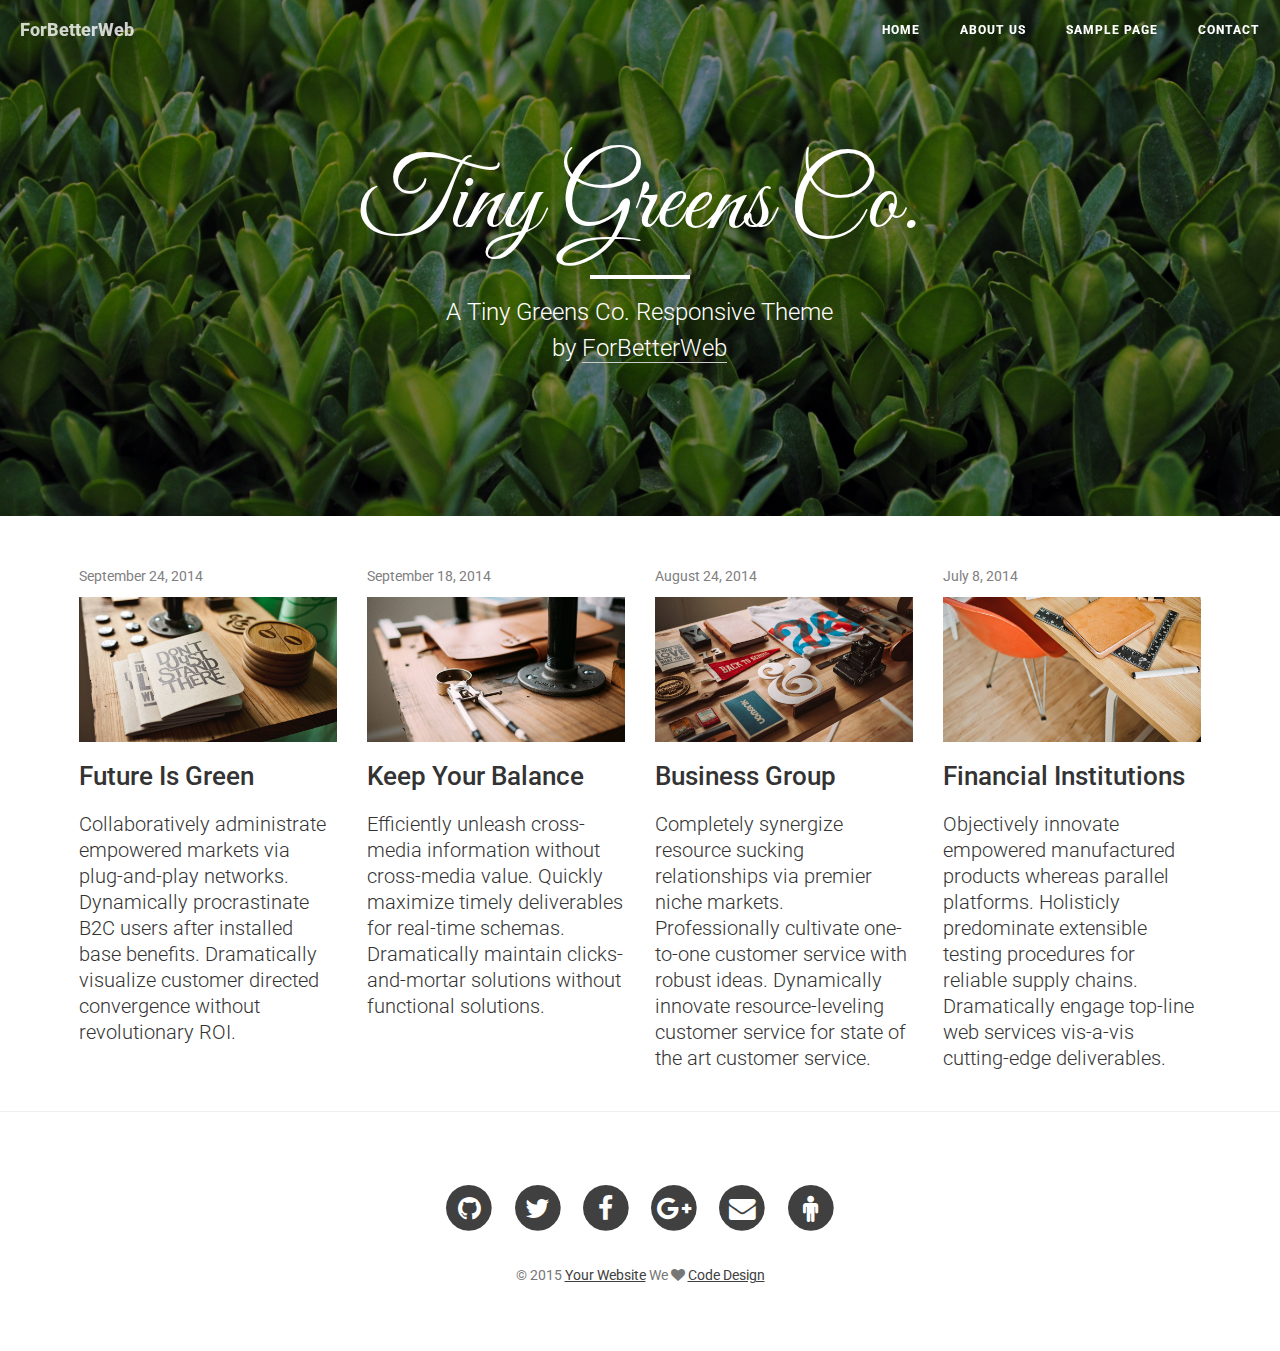
<file: index.html>
<!DOCTYPE html>
<html lang="en">

<head>

    <meta charset="utf-8">
    <meta http-equiv="X-UA-Compatible" content="IE=edge">
    <meta name="viewport" content="width=device-width, initial-scale=1">
    <meta name="description" content="">
    <meta name="author" content="">

    <title>Tiny Greens Co.</title>

    <!-- Bootstrap Core CSS -->
    <link href="css/bootstrap.min.css" rel="stylesheet">

    <!-- Custom CSS -->
    <link href="css/small-business.css" rel="stylesheet">

    <!-- Custom Fonts -->
    <link href="http://maxcdn.bootstrapcdn.com/font-awesome/4.1.0/css/font-awesome.min.css" rel="stylesheet" type="text/css">
    <link href='http://fonts.googleapis.com/css?family=Great+Vibes' rel='stylesheet' type='text/css'>
    <link href='http://fonts.googleapis.com/css?family=Roboto:400,300,100,500,700,900' rel='stylesheet' type='text/css'>

    <!-- HTML5 Shim and Respond.js IE8 support of HTML5 elements and media queries -->
    <!-- WARNING: Respond.js doesn't work if you view the page via file:// -->
    <!--[if lt IE 9]>
        <script src="https://oss.maxcdn.com/libs/html5shiv/3.7.0/html5shiv.js"></script>
        <script src="https://oss.maxcdn.com/libs/respond.js/1.4.2/respond.min.js"></script>
    <![endif]-->

</head>

<body>

    <!-- Navigation -->
    <nav class="navbar navbar-default navbar-custom navbar-fixed-top">
        <div class="container-fluid">
            <!-- Brand and toggle get grouped for better mobile display -->
            <div class="navbar-header page-scroll">
                <button type="button" class="navbar-toggle" data-toggle="collapse" data-target="#bs-example-navbar-collapse-1">
                    <span class="sr-only">Toggle navigation</span>
                    <span class="icon-bar"></span>
                    <span class="icon-bar"></span>
                    <span class="icon-bar"></span>
                </button>
                <a class="navbar-brand" href="index.html">ForBetterWeb</a>
            </div>

            <!-- Collect the nav links, forms, and other content for toggling -->
            <div class="collapse navbar-collapse" id="bs-example-navbar-collapse-1">
                <ul class="nav navbar-nav navbar-right">
                    <li>
                        <a href="index.html">Home</a>
                    </li>
                    <li>
                        <a href="about.html">About Us</a>
                    </li>
                    <li>
                        <a href="page.html">Sample Page</a>
                    </li>
                    <li>
                        <a href="contact.html">Contact</a>
                    </li>
                </ul>
            </div>
            <!-- /.navbar-collapse -->
        </div>
        <!-- /.container -->
    </nav>

    <!-- Page Header -->
    <!-- Set your background image for this header on the line below. -->
    <header class="intro-header" style="background-image: url('img/caralog10.jpg')">
        <div class="container overlay">
            <div class="row">
                <div class="col-lg-8 col-lg-offset-2 col-md-10 col-md-offset-1">
                    <div class="site-heading">
                        <h1>Tiny Greens Co.</h1>
                        <hr class="small">
                        <span class="subheading">A Tiny Greens Co. Responsive Theme<br>by <a href="http://forbetterweb.com">ForBetterWeb</a></span>
                    </div>
                </div>
            </div>
        </div>
    </header>

    <!-- Main Content -->


    <div class="container-fluid container-90">
        <div class="row">

            <div class="col-md-3">
                <div class="post-preview">
                    <a href="page.html">
                        <p class="post-meta">September 24, 2014</p>
                        <img class="img-responsive" src="img/caralog4.jpg">
                        <h2 class="post-title">
                            Future Is Green
                        </h2>
                        <h3 class="post-subtitle">
                            Collaboratively administrate empowered markets via plug-and-play networks. Dynamically procrastinate B2C users after installed base benefits. Dramatically visualize customer directed convergence without revolutionary ROI.
                        </h3>
                    </a>
                </div>
            </div>

            <div class="col-md-3">
                <div class="post-preview">
                    <a href="page.html">
                        <p class="post-meta">September 18, 2014</p>
                        <img class="img-responsive" src="img/caralog5.jpg">
                        <h2 class="post-title">
                            Keep Your Balance
                        </h2>
                        <h3 class="post-subtitle">
                            Efficiently unleash cross-media information without cross-media value. Quickly maximize timely deliverables for real-time schemas. Dramatically maintain clicks-and-mortar solutions without functional solutions.
                        </h3>
                    </a>
                </div>
            </div>

            <div class="col-md-3">
                <div class="post-preview">
                    <a href="page.html">
                        <p class="post-meta">August 24, 2014</p>
                        <img class="img-responsive" src="img/caralog6.jpg">
                        <h2 class="post-title">
                            Business Group
                        </h2>
                        <h3 class="post-subtitle">
                            Completely synergize resource sucking relationships via premier niche markets. Professionally cultivate one-to-one customer service with robust ideas. Dynamically innovate resource-leveling customer service for state of the art customer service.
                        </h3>
                    </a>
                </div>
            </div>

            <div class="col-md-3">
                <div class="post-preview">
                    <a href="page.html">
                        <p class="post-meta">July 8, 2014</p>
                        <img class="img-responsive" src="img/caralog1.jpg">
                        <h2 class="post-title">
                            Financial Institutions
                        </h2>
                        <h3 class="post-subtitle">
                            Objectively innovate empowered manufactured products whereas parallel platforms. Holisticly predominate extensible testing procedures for reliable supply chains. Dramatically engage top-line web services vis-a-vis cutting-edge deliverables.
                        </h3>
                    </a>
                </div>
            </div>

        </div>
        <!-- Pager
        <ul class="pager">
            <li class="next">
                <a href="#">Older</a>
            </li>
        </ul> -->
    </div>


    <hr>

    <!-- Footer -->
    <footer>
        <div class="container">
            <div class="row">
                <div class="col-lg-8 col-lg-offset-2 col-md-10 col-md-offset-1">
                    <ul class="list-inline text-center">
                        <li>
                            <a href="https://github.com/elkindnet">
                                <span class="fa-stack fa-lg">
                                    <i class="fa fa-circle fa-stack-2x"></i>
                                    <i class="fa fa-github fa-stack-1x fa-inverse"></i>
                                </span>
                            </a>
                        </li>
                        <li>
                            <a href="https://twitter.com/jenyelkind">
                                <span class="fa-stack fa-lg">
                                    <i class="fa fa-circle fa-stack-2x"></i>
                                    <i class="fa fa-twitter fa-stack-1x fa-inverse"></i>
                                </span>
                            </a>
                        </li>
                        <li>
                            <a href="https://www.facebook.com/jenyelkind">
                                <span class="fa-stack fa-lg">
                                    <i class="fa fa-circle fa-stack-2x"></i>
                                    <i class="fa fa-facebook fa-stack-1x fa-inverse"></i>
                                </span>
                            </a>
                        </li>

                        <li>
                            <a href="https://plus.google.com/+JenyElkind/">
                                <span class="fa-stack fa-lg">
                                    <i class="fa fa-circle fa-stack-2x"></i>
                                    <i class="fa fa-google-plus fa-stack-1x fa-inverse"></i>
                                </span>
                            </a>
                        </li>
                        <li>
                            <a href="mailto:elkind@elkind.net">
                                <span class="fa-stack fa-lg">
                                    <i class="fa fa-circle fa-stack-2x"></i>
                                    <i class="fa fa-envelope fa-stack-1x fa-inverse"></i>
                                </span>
                            </a>
                        </li>
                        <li>
                            <a href="http://elkind.net">
                                <span class="fa-stack fa-lg">
                                    <i class="fa fa-circle fa-stack-2x"></i>
                                    <i class="fa fa-male fa-stack-1x fa-inverse"></i>
                                </span>
                            </a>
                        </li>
                    </ul>
                    <p class="copyright text-muted">&copy; 2015 <a href="http://forbetterweb.com">Your Website</a>
                        We <i class="fa fa-heart"></i> <a href="http://forbetterweb.com">Code Design</a></p>
                </div>
            </div>
        </div>
    </footer>

    <!-- jQuery -->
    <script src="js/jquery.js"></script>

    <!-- Bootstrap Core JavaScript -->
    <script src="js/bootstrap.min.js"></script>

    <!-- Custom Theme JavaScript -->
    <script src="js/small-business.min.js"></script>

    <!-- Smooth Scroll -->
    <script src="js/SmoothScroll.js"></script>

<!--
Google Analitics
Demo Purpose Only
Change UA-XXXXXXX-X to be your site's ID
 -->
<script>
    (function(i,s,o,g,r,a,m){i['GoogleAnalyticsObject']=r;i[r]=i[r]||function(){
        (i[r].q=i[r].q||[]).push(arguments)},i[r].l=1*new Date();a=s.createElement(o),
            m=s.getElementsByTagName(o)[0];a.async=1;a.src=g;m.parentNode.insertBefore(a,m)
    })(window,document,'script','//www.google-analytics.com/analytics.js','ga');

    ga('create', 'UA-1057679-2', 'auto');
    ga('send', 'pageview');
</script>

</body>

</html>
</file>
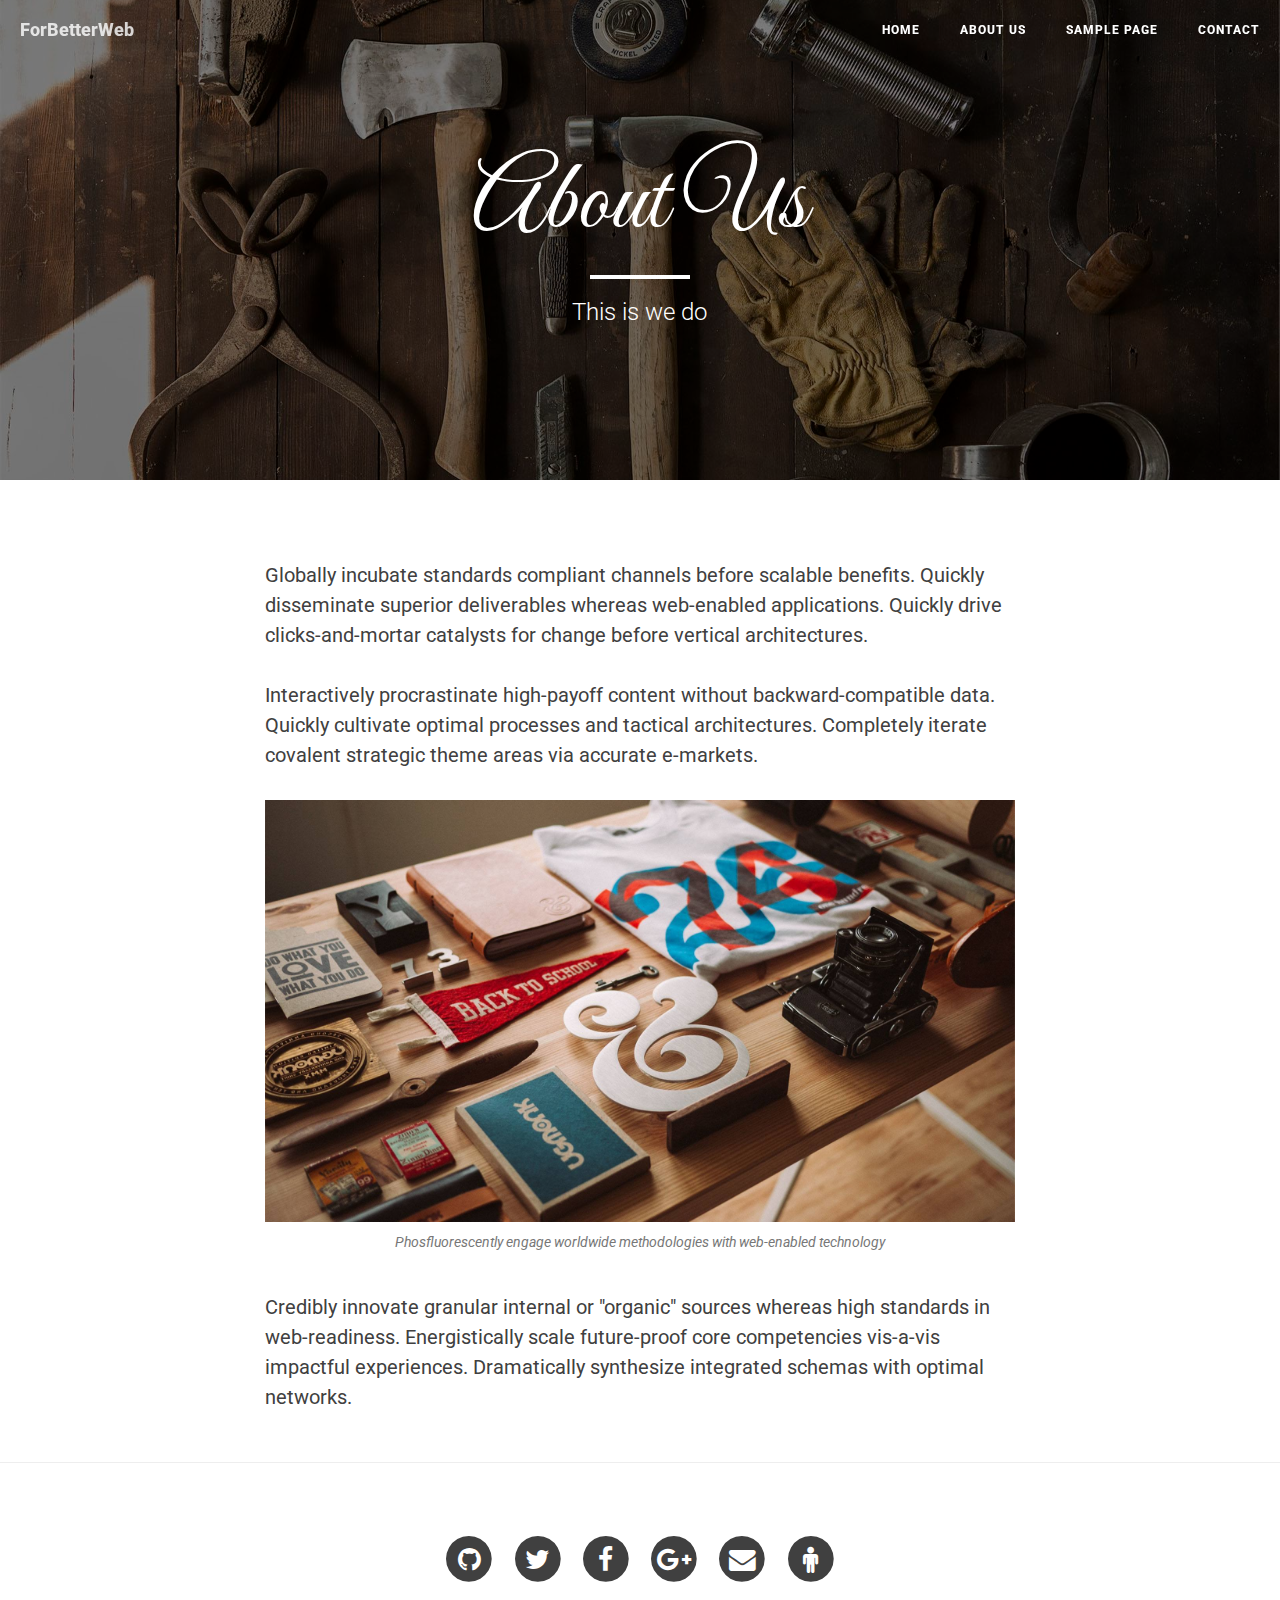
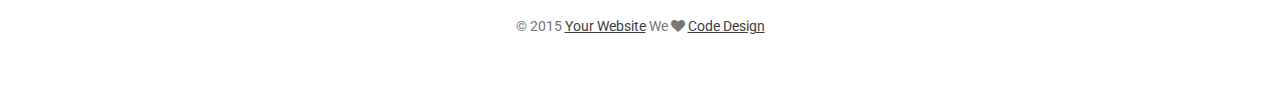
<file: about.html>
<!DOCTYPE html>
<html lang="en">

<head>

    <meta charset="utf-8">
    <meta http-equiv="X-UA-Compatible" content="IE=edge">
    <meta name="viewport" content="width=device-width, initial-scale=1">
    <meta name="description" content="">
    <meta name="author" content="">

    <title>Small Business - About Us</title>

    <!-- Bootstrap Core CSS -->
    <link href="css/bootstrap.min.css" rel="stylesheet">

    <!-- Custom CSS -->
    <link href="css/small-business.css" rel="stylesheet">

    <!-- Custom Fonts -->
    <link href="http://maxcdn.bootstrapcdn.com/font-awesome/4.1.0/css/font-awesome.min.css" rel="stylesheet" type="text/css">
    <link href='http://fonts.googleapis.com/css?family=Great+Vibes' rel='stylesheet' type='text/css'>
    <link href='http://fonts.googleapis.com/css?family=Roboto:400,300,100,500,700,900' rel='stylesheet' type='text/css'>

    <!-- HTML5 Shim and Respond.js IE8 support of HTML5 elements and media queries -->
    <!-- WARNING: Respond.js doesn't work if you view the page via file:// -->
    <!--[if lt IE 9]>
        <script src="https://oss.maxcdn.com/libs/html5shiv/3.7.0/html5shiv.js"></script>
        <script src="https://oss.maxcdn.com/libs/respond.js/1.4.2/respond.min.js"></script>
    <![endif]-->

</head>

<body>

    <!-- Navigation -->
    <nav class="navbar navbar-default navbar-custom navbar-fixed-top">
        <div class="container-fluid">
            <!-- Brand and toggle get grouped for better mobile display -->
            <div class="navbar-header page-scroll">
                <button type="button" class="navbar-toggle" data-toggle="collapse" data-target="#bs-example-navbar-collapse-1">
                    <span class="sr-only">Toggle navigation</span>
                    <span class="icon-bar"></span>
                    <span class="icon-bar"></span>
                    <span class="icon-bar"></span>
                </button>
                <a class="navbar-brand" href="index.html">ForBetterWeb</a>
            </div>

            <!-- Collect the nav links, forms, and other content for toggling -->
            <div class="collapse navbar-collapse" id="bs-example-navbar-collapse-1">
                <ul class="nav navbar-nav navbar-right">
                    <li>
                        <a href="index.html">Home</a>
                    </li>
                    <li>
                        <a href="about.html">About Us</a>
                    </li>
                    <li>
                        <a href="page.html">Sample Page</a>
                    </li>
                    <li>
                        <a href="contact.html">Contact</a>
                    </li>
                </ul>
            </div>
            <!-- /.navbar-collapse -->
        </div>
        <!-- /.container -->
    </nav>

    <!-- Page Header -->
    <!-- Set your background image for this header on the line below. -->
    <header class="intro-header" style="background-image: url('img/caralog7.jpg')">
        <div class="container overlay">
            <div class="row">
                <div class="col-lg-8 col-lg-offset-2 col-md-10 col-md-offset-1">
                    <div class="page-heading">
                        <h1>About Us</h1>
                        <hr class="small">
                        <span class="subheading">This is we do</span>
                    </div>
                </div>
            </div>
        </div>
    </header>

    <!-- Main Content -->
    <div class="container">
        <div class="row">
            <div class="col-lg-8 col-lg-offset-2 col-md-10 col-md-offset-1">
                <p>Globally incubate standards compliant channels before scalable benefits. Quickly disseminate superior deliverables whereas web-enabled applications. Quickly drive clicks-and-mortar catalysts for change before vertical architectures.</p>
                <p>Interactively procrastinate high-payoff content without backward-compatible data. Quickly cultivate optimal processes and tactical architectures. Completely iterate covalent strategic theme areas via accurate e-markets.</p>
                <a href="#">
                    <img class="img-responsive" src="img/caralog6.jpg" alt="">
                </a>
                <span class="caption text-muted">Phosfluorescently engage worldwide methodologies with web-enabled technology</span>
                <p>Credibly innovate granular internal or "organic" sources whereas high standards in web-readiness. Energistically scale future-proof core competencies vis-a-vis impactful experiences. Dramatically synthesize integrated schemas with optimal networks.</p>
            </div>
        </div>
    </div>

    <hr>

    <!-- Footer -->
    <footer>
        <div class="container">
            <div class="row">
                <div class="col-lg-8 col-lg-offset-2 col-md-10 col-md-offset-1">
                    <ul class="list-inline text-center">
                        <li>
                            <a href="https://github.com/elkindnet">
                                <span class="fa-stack fa-lg">
                                    <i class="fa fa-circle fa-stack-2x"></i>
                                    <i class="fa fa-github fa-stack-1x fa-inverse"></i>
                                </span>
                            </a>
                        </li>
                        <li>
                            <a href="https://twitter.com/jenyelkind">
                                <span class="fa-stack fa-lg">
                                    <i class="fa fa-circle fa-stack-2x"></i>
                                    <i class="fa fa-twitter fa-stack-1x fa-inverse"></i>
                                </span>
                            </a>
                        </li>
                        <li>
                            <a href="https://www.facebook.com/jenyelkind">
                                <span class="fa-stack fa-lg">
                                    <i class="fa fa-circle fa-stack-2x"></i>
                                    <i class="fa fa-facebook fa-stack-1x fa-inverse"></i>
                                </span>
                            </a>
                        </li>

                        <li>
                            <a href="https://plus.google.com/+JenyElkind/">
                                <span class="fa-stack fa-lg">
                                    <i class="fa fa-circle fa-stack-2x"></i>
                                    <i class="fa fa-google-plus fa-stack-1x fa-inverse"></i>
                                </span>
                            </a>
                        </li>
                        <li>
                            <a href="mailto:elkind@elkind.net">
                                <span class="fa-stack fa-lg">
                                    <i class="fa fa-circle fa-stack-2x"></i>
                                    <i class="fa fa-envelope fa-stack-1x fa-inverse"></i>
                                </span>
                            </a>
                        </li>
                        <li>
                            <a href="http://elkind.net">
                                <span class="fa-stack fa-lg">
                                    <i class="fa fa-circle fa-stack-2x"></i>
                                    <i class="fa fa-male fa-stack-1x fa-inverse"></i>
                                </span>
                            </a>
                        </li>
                    </ul>
                    <p class="copyright text-muted">&copy; 2015 <a href="http://forbetterweb.com">Your Website</a>
                        We <i class="fa fa-heart"></i> <a href="http://forbetterweb.com">Code Design</a></p>
                </div>
            </div>
        </div>
    </footer>

    <!-- jQuery -->
    <script src="js/jquery.js"></script>

    <!-- Bootstrap Core JavaScript -->
    <script src="js/bootstrap.min.js"></script>

    <!-- Custom Theme JavaScript -->
    <script src="js/small-business.min.js"></script>

    <!-- Smooth Scroll -->
    <script src="js/SmoothScroll.js"></script>

</body>

</html>
</file>
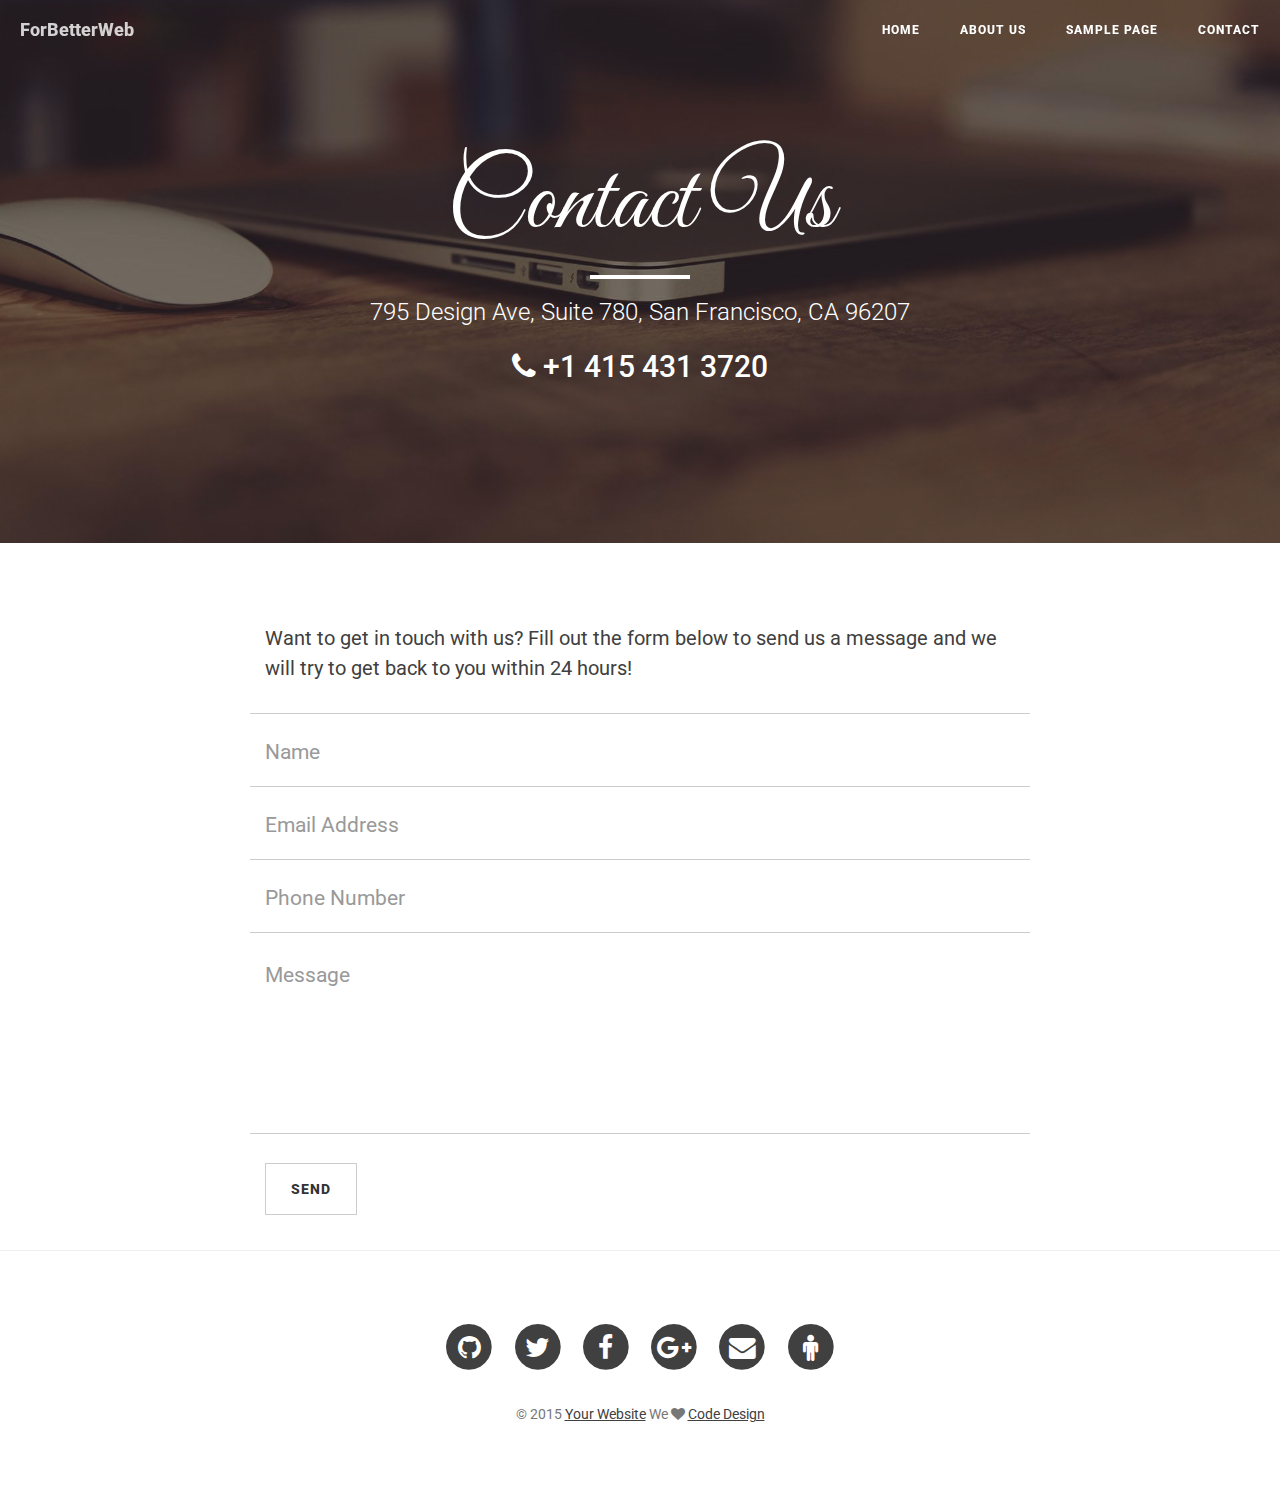
<file: contact.html>
<!DOCTYPE html>
<html lang="en">

<head>

    <meta charset="utf-8">
    <meta http-equiv="X-UA-Compatible" content="IE=edge">
    <meta name="viewport" content="width=device-width, initial-scale=1">
    <meta name="description" content="">
    <meta name="author" content="">

    <title>Small Business - Contact</title>

    <!-- Bootstrap Core CSS -->
    <link href="css/bootstrap.min.css" rel="stylesheet">

    <!-- Custom CSS -->
    <link href="css/small-business.css" rel="stylesheet">

    <!-- Custom Fonts -->
    <link href="http://maxcdn.bootstrapcdn.com/font-awesome/4.1.0/css/font-awesome.min.css" rel="stylesheet" type="text/css">
    <link href='http://fonts.googleapis.com/css?family=Great+Vibes' rel='stylesheet' type='text/css'>
    <link href='http://fonts.googleapis.com/css?family=Roboto:400,300,100,500,700,900' rel='stylesheet' type='text/css'>

    <!-- HTML5 Shim and Respond.js IE8 support of HTML5 elements and media queries -->
    <!-- WARNING: Respond.js doesn't work if you view the page via file:// -->
    <!--[if lt IE 9]>
        <script src="https://oss.maxcdn.com/libs/html5shiv/3.7.0/html5shiv.js"></script>
        <script src="https://oss.maxcdn.com/libs/respond.js/1.4.2/respond.min.js"></script>
    <![endif]-->

</head>

<body>

    <!-- Navigation -->
    <nav class="navbar navbar-default navbar-custom navbar-fixed-top">
        <div class="container-fluid">
            <!-- Brand and toggle get grouped for better mobile display -->
            <div class="navbar-header page-scroll">
                <button type="button" class="navbar-toggle" data-toggle="collapse" data-target="#bs-example-navbar-collapse-1">
                    <span class="sr-only">Toggle navigation</span>
                    <span class="icon-bar"></span>
                    <span class="icon-bar"></span>
                    <span class="icon-bar"></span>
                </button>
                <a class="navbar-brand" href="index.html">ForBetterWeb</a>
            </div>

            <!-- Collect the nav links, forms, and other content for toggling -->
            <div class="collapse navbar-collapse" id="bs-example-navbar-collapse-1">
                <ul class="nav navbar-nav navbar-right">
                    <li>
                        <a href="index.html">Home</a>
                    </li>
                    <li>
                        <a href="about.html">About Us</a>
                    </li>
                    <li>
                        <a href="page.html">Sample Page</a>
                    </li>
                    <li>
                        <a href="contact.html">Contact</a>
                    </li>
                </ul>
            </div>
            <!-- /.navbar-collapse -->
        </div>
        <!-- /.container -->
    </nav>

    <!-- Page Header -->
    <!-- Set your background image for this header on the line below. -->
    <header class="intro-header" style="background-image: url('img/caralog12.jpg')">
        <div class="container overlay">
            <div class="row">
                <div class="col-lg-6 col-lg-offset-3 col-md-8 col-md-offset-2">
                    <div class="page-heading">
                        <h1>Contact Us</h1>
                        <hr class="small">
                        <span class="subheading">795 Design Ave, Suite 780, San Francisco, CA 96207</span>
                        <h2><i class="fa fa-phone"></i> +1 415 431 3720</h2>
                    </div>
                </div>
            </div>
        </div>
    </header>

    <!-- Main Content -->
    <div class="container">
        <div class="row">
            <div class="col-lg-8 col-lg-offset-2 col-md-10 col-md-offset-1">
                <p>Want to get in touch with us? Fill out the form below to send us a message and we will try to get back to you within 24 hours!</p>
                <!-- Contact Form - Enter your email address on line 19 of the mail/contact_me.php file to make this form work. -->
                <!-- WARNING: Some web hosts do not allow emails to be sent through forms to common mail hosts like Gmail or Yahoo. It's recommended that you use a private domain email address! -->
                <!-- NOTE: To use the contact form, your site must be on a live web host with PHP! The form will not work locally! -->
                <form name="sentMessage" id="contactForm" novalidate>
                    <div class="row control-group">
                        <div class="form-group col-xs-12 floating-label-form-group controls">
                            <label>Name</label>
                            <input type="text" class="form-control" placeholder="Name" id="name" required data-validation-required-message="Please enter your name.">
                            <p class="help-block text-danger"></p>
                        </div>
                    </div>
                    <div class="row control-group">
                        <div class="form-group col-xs-12 floating-label-form-group controls">
                            <label>Email Address</label>
                            <input type="email" class="form-control" placeholder="Email Address" id="email" required data-validation-required-message="Please enter your email address.">
                            <p class="help-block text-danger"></p>
                        </div>
                    </div>
                    <div class="row control-group">
                        <div class="form-group col-xs-12 floating-label-form-group controls">
                            <label>Phone Number</label>
                            <input type="tel" class="form-control" placeholder="Phone Number" id="phone" required data-validation-required-message="Please enter your phone number.">
                            <p class="help-block text-danger"></p>
                        </div>
                    </div>
                    <div class="row control-group">
                        <div class="form-group col-xs-12 floating-label-form-group controls">
                            <label>Message</label>
                            <textarea rows="5" class="form-control" placeholder="Message" id="message" required data-validation-required-message="Please enter a message."></textarea>
                            <p class="help-block text-danger"></p>
                        </div>
                    </div>
                    <br>
                    <div id="success"></div>
                    <div class="row">
                        <div class="form-group col-xs-12">
                            <button type="submit" class="btn btn-default">Send</button>
                        </div>
                    </div>
                </form>
            </div>
        </div>
    </div>

    <hr>
    <!-- Footer -->
    <footer>
        <div class="container">
            <div class="row">
                <div class="col-lg-8 col-lg-offset-2 col-md-10 col-md-offset-1">
                    <ul class="list-inline text-center">
                        <li>
                            <a href="https://github.com/elkindnet">
                                <span class="fa-stack fa-lg">
                                    <i class="fa fa-circle fa-stack-2x"></i>
                                    <i class="fa fa-github fa-stack-1x fa-inverse"></i>
                                </span>
                            </a>
                        </li>
                        <li>
                            <a href="https://twitter.com/jenyelkind">
                                <span class="fa-stack fa-lg">
                                    <i class="fa fa-circle fa-stack-2x"></i>
                                    <i class="fa fa-twitter fa-stack-1x fa-inverse"></i>
                                </span>
                            </a>
                        </li>
                        <li>
                            <a href="https://www.facebook.com/jenyelkind">
                                <span class="fa-stack fa-lg">
                                    <i class="fa fa-circle fa-stack-2x"></i>
                                    <i class="fa fa-facebook fa-stack-1x fa-inverse"></i>
                                </span>
                            </a>
                        </li>

                        <li>
                            <a href="https://plus.google.com/+JenyElkind/">
                                <span class="fa-stack fa-lg">
                                    <i class="fa fa-circle fa-stack-2x"></i>
                                    <i class="fa fa-google-plus fa-stack-1x fa-inverse"></i>
                                </span>
                            </a>
                        </li>
                        <li>
                            <a href="mailto:elkind@elkind.net">
                                <span class="fa-stack fa-lg">
                                    <i class="fa fa-circle fa-stack-2x"></i>
                                    <i class="fa fa-envelope fa-stack-1x fa-inverse"></i>
                                </span>
                            </a>
                        </li>
                        <li>
                            <a href="http://elkind.net">
                                <span class="fa-stack fa-lg">
                                    <i class="fa fa-circle fa-stack-2x"></i>
                                    <i class="fa fa-male fa-stack-1x fa-inverse"></i>
                                </span>
                            </a>
                        </li>
                    </ul>
                    <p class="copyright text-muted">&copy; 2015 <a href="http://forbetterweb.com">Your Website</a>
                        We <i class="fa fa-heart"></i> <a href="http://forbetterweb.com">Code Design</a></p>
                </div>
            </div>
        </div>
    </footer>

    <!-- jQuery -->
    <script src="js/jquery.js"></script>

    <!-- Bootstrap Core JavaScript -->
    <script src="js/bootstrap.min.js"></script>

    <!-- Custom Theme JavaScript -->
    <script src="js/small-business.min.js"></script>

    <!-- Smooth Scroll -->
    <script src="js/SmoothScroll.js"></script>

</body>

</html>
</file>
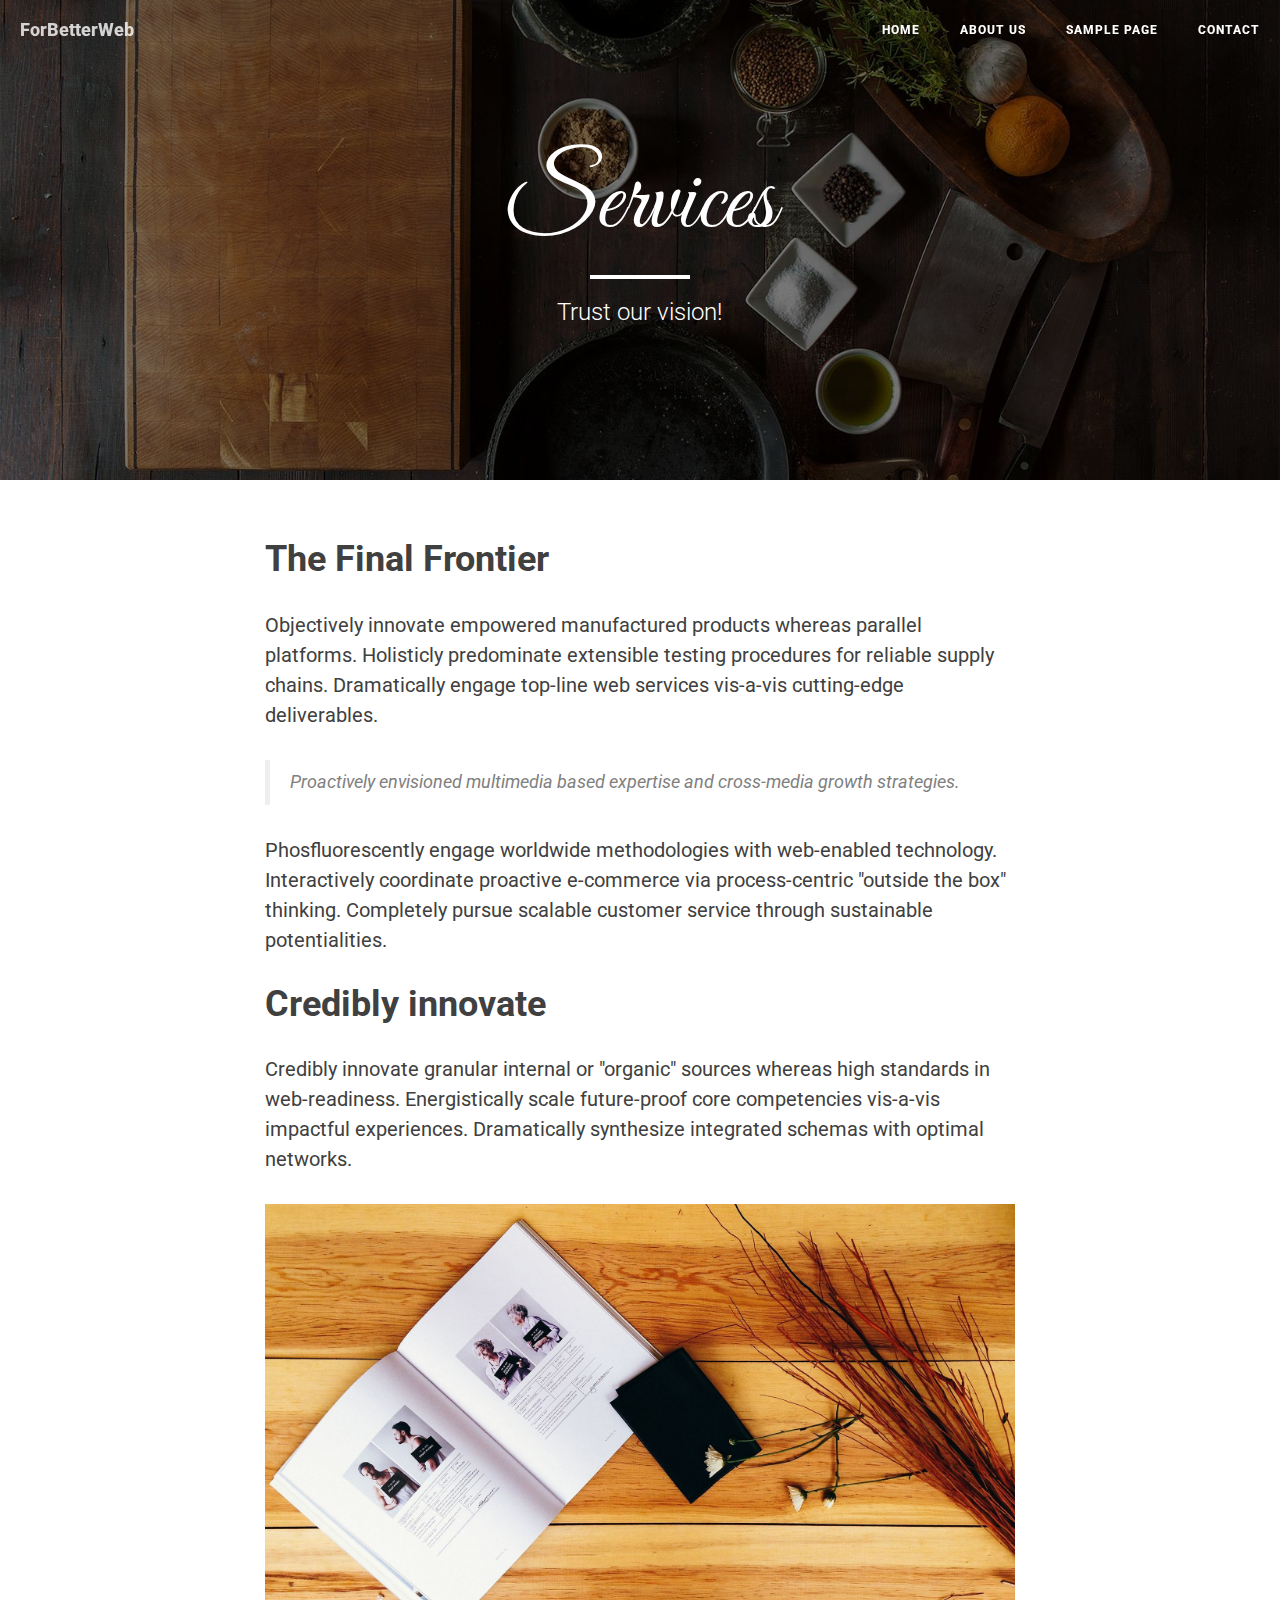
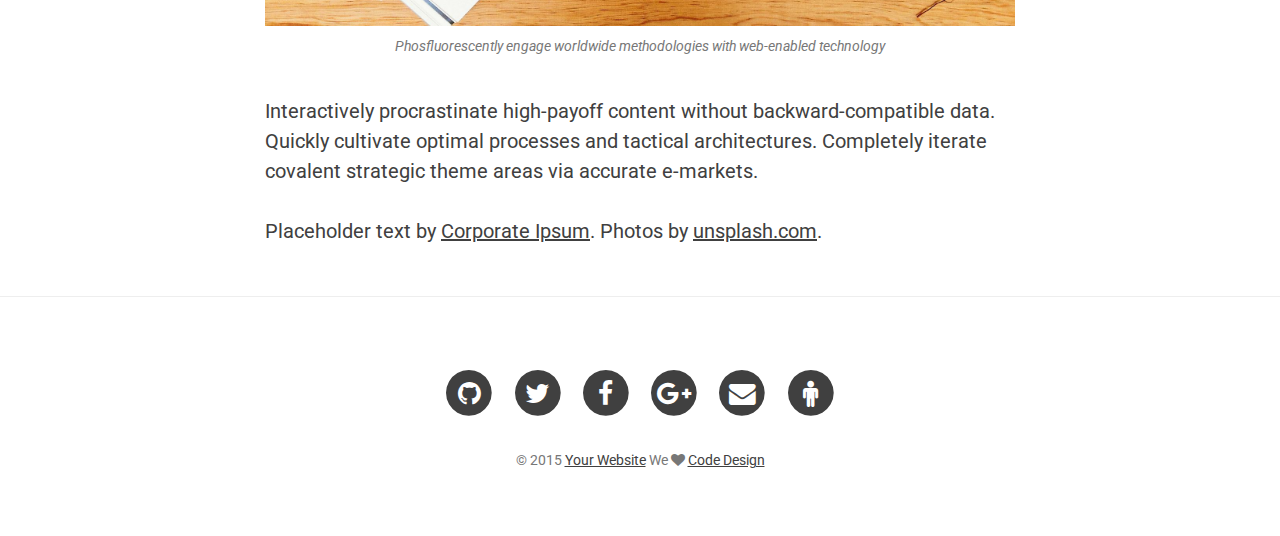
<file: page.html>
<!DOCTYPE html>
<html lang="en">

<head>

    <meta charset="utf-8">
    <meta http-equiv="X-UA-Compatible" content="IE=edge">
    <meta name="viewport" content="width=device-width, initial-scale=1">
    <meta name="description" content="">
    <meta name="author" content="">

    <title>Small Business - Sample Page</title>

    <!-- Bootstrap Core CSS -->
    <link href="css/bootstrap.min.css" rel="stylesheet">

    <!-- Custom CSS -->
    <link href="css/small-business.css" rel="stylesheet">

    <!-- Custom Fonts -->
    <link href="http://maxcdn.bootstrapcdn.com/font-awesome/4.1.0/css/font-awesome.min.css" rel="stylesheet" type="text/css">
    <link href='http://fonts.googleapis.com/css?family=Great+Vibes' rel='stylesheet' type='text/css'>
    <link href='http://fonts.googleapis.com/css?family=Roboto:400,300,100,500,700,900' rel='stylesheet' type='text/css'>

    <!-- HTML5 Shim and Respond.js IE8 support of HTML5 elements and media queries -->
    <!-- WARNING: Respond.js doesn't work if you view the page via file:// -->
    <!--[if lt IE 9]>
        <script src="https://oss.maxcdn.com/libs/html5shiv/3.7.0/html5shiv.js"></script>
        <script src="https://oss.maxcdn.com/libs/respond.js/1.4.2/respond.min.js"></script>
    <![endif]-->

</head>

<body>

    <!-- Navigation -->
    <nav class="navbar navbar-default navbar-custom navbar-fixed-top">
        <div class="container-fluid">
            <!-- Brand and toggle get grouped for better mobile display -->
            <div class="navbar-header page-scroll">
                <button type="button" class="navbar-toggle" data-toggle="collapse" data-target="#bs-example-navbar-collapse-1">
                    <span class="sr-only">Toggle navigation</span>
                    <span class="icon-bar"></span>
                    <span class="icon-bar"></span>
                    <span class="icon-bar"></span>
                </button>
                <a class="navbar-brand" href="index.html">ForBetterWeb</a>
            </div>

            <!-- Collect the nav links, forms, and other content for toggling -->
            <div class="collapse navbar-collapse" id="bs-example-navbar-collapse-1">
                <ul class="nav navbar-nav navbar-right">
                    <li>
                        <a href="index.html">Home</a>
                    </li>
                    <li>
                        <a href="about.html">About Us</a>
                    </li>
                    <li>
                        <a href="page.html">Sample Page</a>
                    </li>
                    <li>
                        <a href="contact.html">Contact</a>
                    </li>
                </ul>
            </div>
            <!-- /.navbar-collapse -->
        </div>
        <!-- /.container -->
    </nav>

    <!-- Page Header -->
    <!-- Set your background image for this header on the line below. -->
    <header class="intro-header" style="background-image: url('img/caralog8.jpg')">
        <div class="container overlay">
            <div class="row">
                <div class="col-lg-8 col-lg-offset-2 col-md-10 col-md-offset-1">
                    <div class="page-heading">
                        <h1>Services</h1>
                        <hr class="small">
                        <span class="subheading">Trust our vision!</span>
                    </div>
                </div>
            </div>
        </div>
    </header>

    <!-- Post Content -->
    <article>
        <div class="container">
            <div class="row">
                <div class="col-lg-8 col-lg-offset-2 col-md-10 col-md-offset-1">

                    <h2 class="section-heading">The Final Frontier</h2>

                    <p>Objectively innovate empowered manufactured products whereas parallel platforms. Holisticly predominate extensible testing procedures for reliable supply chains. Dramatically engage top-line web services vis-a-vis cutting-edge deliverables.</p>

                    <blockquote>Proactively envisioned multimedia based expertise and cross-media growth strategies.</blockquote>

                    <p>Phosfluorescently engage worldwide methodologies with web-enabled technology. Interactively coordinate proactive e-commerce via process-centric "outside the box" thinking. Completely pursue scalable customer service through sustainable potentialities.</p>

                    <h2 class="section-heading">Credibly innovate</h2>

                    <p>Credibly innovate granular internal or "organic" sources whereas high standards in web-readiness. Energistically scale future-proof core competencies vis-a-vis impactful experiences. Dramatically synthesize integrated schemas with optimal networks.</p>

                    <a href="#">
                        <img class="img-responsive" src="img/caralog9.jpg" alt="">
                    </a>
                    <span class="caption text-muted">Phosfluorescently engage worldwide methodologies with web-enabled technology</span>

                    <p>Interactively procrastinate high-payoff content without backward-compatible data. Quickly cultivate optimal processes and tactical architectures. Completely iterate covalent strategic theme areas via accurate e-markets.</p>


                    <p>Placeholder text by <a href="http://www.cipsum.com/">Corporate Ipsum</a>. Photos by <a href="https://unsplash.com/">unsplash.com</a>.</p>
                </div>
            </div>
        </div>
    </article>

    <hr>

    <!-- Footer -->
    <footer>
        <div class="container">
            <div class="row">
                <div class="col-lg-8 col-lg-offset-2 col-md-10 col-md-offset-1">
                    <ul class="list-inline text-center">
                        <li>
                            <a href="https://github.com/elkindnet">
                                <span class="fa-stack fa-lg">
                                    <i class="fa fa-circle fa-stack-2x"></i>
                                    <i class="fa fa-github fa-stack-1x fa-inverse"></i>
                                </span>
                            </a>
                        </li>
                        <li>
                            <a href="https://twitter.com/jenyelkind">
                                <span class="fa-stack fa-lg">
                                    <i class="fa fa-circle fa-stack-2x"></i>
                                    <i class="fa fa-twitter fa-stack-1x fa-inverse"></i>
                                </span>
                            </a>
                        </li>
                        <li>
                            <a href="https://www.facebook.com/jenyelkind">
                                <span class="fa-stack fa-lg">
                                    <i class="fa fa-circle fa-stack-2x"></i>
                                    <i class="fa fa-facebook fa-stack-1x fa-inverse"></i>
                                </span>
                            </a>
                        </li>

                        <li>
                            <a href="https://plus.google.com/+JenyElkind/">
                                <span class="fa-stack fa-lg">
                                    <i class="fa fa-circle fa-stack-2x"></i>
                                    <i class="fa fa-google-plus fa-stack-1x fa-inverse"></i>
                                </span>
                            </a>
                        </li>
                        <li>
                            <a href="mailto:elkind@elkind.net">
                                <span class="fa-stack fa-lg">
                                    <i class="fa fa-circle fa-stack-2x"></i>
                                    <i class="fa fa-envelope fa-stack-1x fa-inverse"></i>
                                </span>
                            </a>
                        </li>
                        <li>
                            <a href="http://elkind.net">
                                <span class="fa-stack fa-lg">
                                    <i class="fa fa-circle fa-stack-2x"></i>
                                    <i class="fa fa-male fa-stack-1x fa-inverse"></i>
                                </span>
                            </a>
                        </li>
                    </ul>
                    <p class="copyright text-muted">&copy; 2015 <a href="http://forbetterweb.com">Your Website</a>
                        We <i class="fa fa-heart"></i> <a href="http://forbetterweb.com">Code Design</a></p>
                </div>
            </div>
        </div>
    </footer>

    <!-- jQuery -->
    <script src="js/jquery.js"></script>

    <!-- Bootstrap Core JavaScript -->
    <script src="js/bootstrap.min.js"></script>

    <!-- Custom Theme JavaScript -->
    <script src="js/small-business.min.js"></script>

    <!-- Smooth Scroll -->
    <script src="js/SmoothScroll.js"></script>

</body>

</html>
</file>
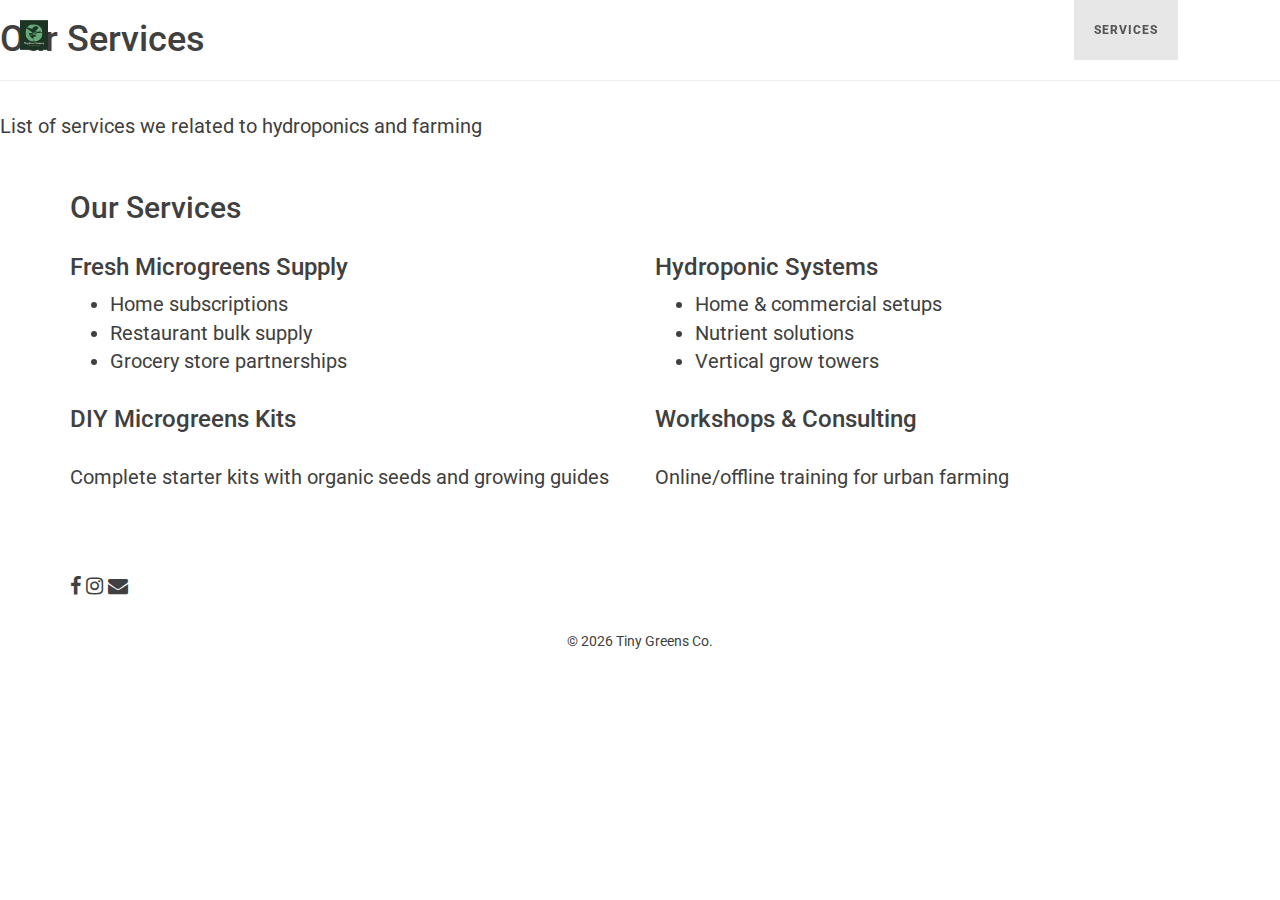
<file: services.html>
<!DOCTYPE html>
<html lang="en">
<head>
    <meta charset="utf-8">
    <meta name="viewport" content="width=device-width, initial-scale=1">
    <link href="css/bootstrap.min.css" rel="stylesheet">
    <link href="css/small-business.css" rel="stylesheet">
    <link href="https://maxcdn.bootstrapcdn.com/font-awesome/4.1.0/css/font-awesome.min.css" rel="stylesheet">
    <link href='https://fonts.googleapis.com/css?family=Great+Vibes|Roboto:400,300,500,700|Montserrat:400,600' rel='stylesheet'>
    <title>Our Services - Tiny Greens Co.</title>
</head>
<body>
    <nav class="navbar navbar-default navbar-custom navbar-fixed-top">
        <div class="container-fluid">
            <div class="navbar-header">
                <button type="button" class="navbar-toggle" data-toggle="collapse" data-target="#main-nav">
                    <span class="sr-only">Toggle navigation</span>
                    <span class="icon-bar"></span>
                    <span class="icon-bar"></span>
                    <span class="icon-bar"></span>
                </button>
                <a class="navbar-brand" href="index.html">
                    <img src="img/logo.svg" alt="Tiny Greens Co. Logo" height="30" aria-label="Home">
                </a>
            </div>
            <div class="collapse navbar-collapse" id="main-nav">
                <ul class="nav navbar-nav navbar-right">
                    <li><a href="index.html">Home</a></li>
                    <li><a href="about.html">Our Story</a></li>
                    <li class="dropdown">
                        <a href="#" class="dropdown-toggle" data-toggle="dropdown">
                            Products 
                            <b class="caret"></b>
                        </a>
                        <ul class="dropdown-menu">
                            <li><a href="products/plants.html">Microgreens</a></li>
                            <li><a href="products/equipment.html">Equipment</a></li>
                        </ul>
                    </li>
                    <li><a href="services.html">Services</a></li>
                    <li><a href="contact.html">Contact</a></li>
                </ul>
            </div>
        </div>
    </nav>

    <header class="hero">
        <div class="hero-content">
            <h1>Our Services</h1>
            <hr>
            <p class="subtitle">List of services we related to hydroponics and farming</p>
        </div>
    </header>
    
    <section class="service-section">
        <div class="container">
            <h2>Our Services</h2>
            <div class="row">
                <div class="col-md-6">
                    <div class="service-item">
                        <h3>Fresh Microgreens Supply</h3>
                        <ul>
                            <li>Home subscriptions</li>
                            <li>Restaurant bulk supply</li>
                            <li>Grocery store partnerships</li>
                        </ul>
                    </div>
                </div>
                <div class="col-md-6">
                    <div class="service-item">
                        <h3>Hydroponic Systems</h3>
                        <ul>
                            <li>Home & commercial setups</li>
                            <li>Nutrient solutions</li>
                            <li>Vertical grow towers</li>
                        </ul>
                    </div>
                </div>
            </div>
            <div class="row">
                <div class="col-md-6">
                    <div class="service-item">
                        <h3>DIY Microgreens Kits</h3>
                        <p>Complete starter kits with organic seeds and growing guides</p>
                    </div>
                </div>
                <div class="col-md-6">
                    <div class="service-item">
                        <h3>Workshops & Consulting</h3>
                        <p>Online/offline training for urban farming</p>
                    </div>
                </div>
            </div>
        </div>
    </section>

    <footer>
        <div class="container">
            <div class="social-links">
                <a href="#"><i class="fa fa-facebook"></i></a>
                <a href="#"><i class="fa fa-instagram"></i></a>
                <a href="#"><i class="fa fa-envelope"></i></a>
            </div>
            <p class="copyright">&copy; 2023 Tiny Greens Co.</p>
        </div>
    </footer>

    <script src="js/jquery.min.js"></script>
    <script src="js/bootstrap.min.js"></script>
    <script src="js/main.js"></script>
    <script>
        $(function() {
            $(window).scroll(function() {
                $('.navbar-custom').toggleClass('scrolled', $(this).scrollTop() > 100);
            });
            
            const currentPage = location.pathname.split('/').pop();
            $('nav a[href="' + currentPage + '"]').parent().addClass('active');
            
            if (currentPage.includes('plants') || currentPage.includes('equipment')) {
                $('.dropdown').addClass('active');
            }
        });
    </script>
</body>
</html>
</file>
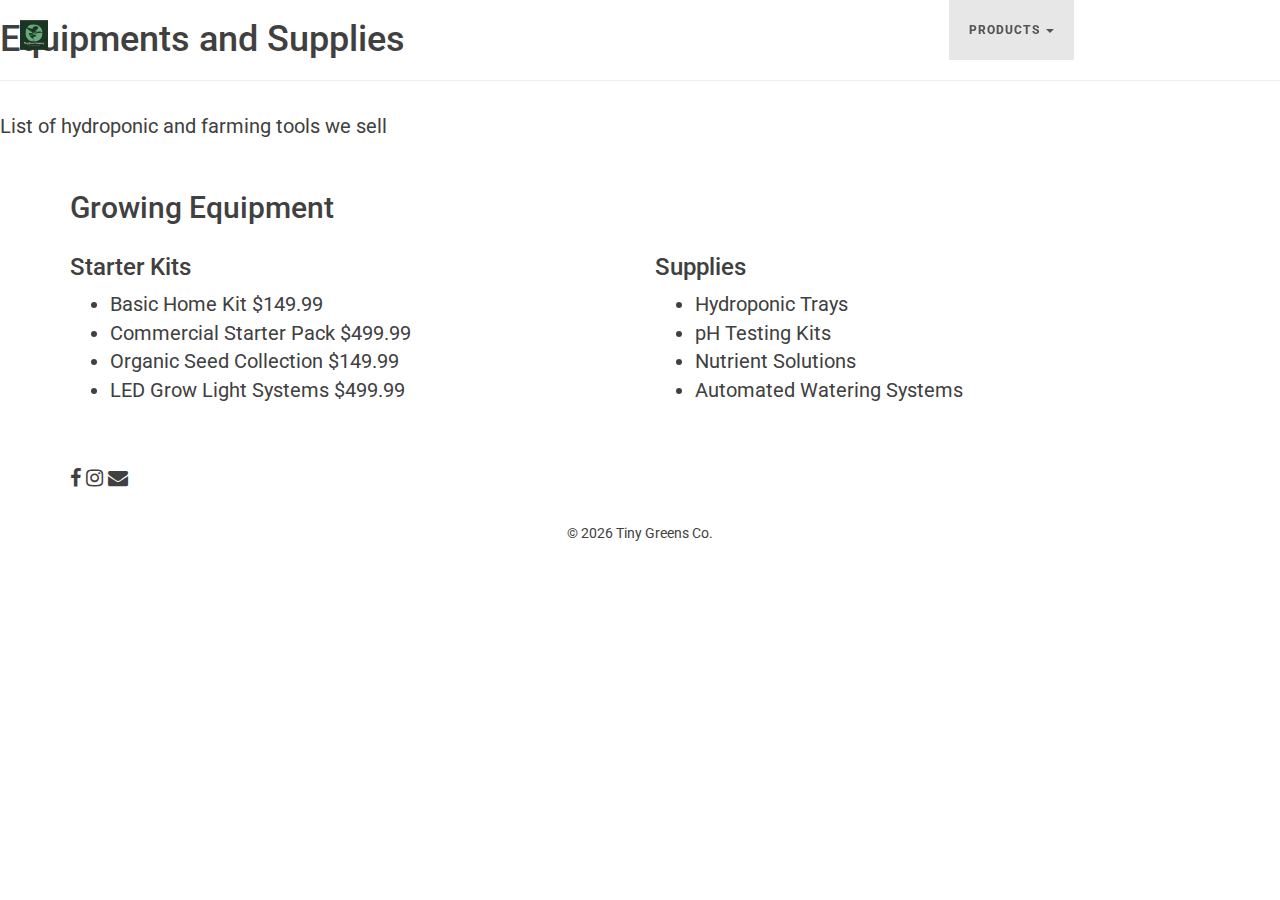
<file: products/equipment.html>
<!DOCTYPE html>
<html lang="en">
<head>
    <meta charset="utf-8">
    <meta name="viewport" content="width=device-width, initial-scale=1">
    <link href="../css/bootstrap.min.css" rel="stylesheet">
    <link href="../css/small-business.css" rel="stylesheet">
    <link href="https://maxcdn.bootstrapcdn.com/font-awesome/4.1.0/css/font-awesome.min.css" rel="stylesheet">
    <link href='https://fonts.googleapis.com/css?family=Great+Vibes|Roboto:400,300,500,700|Montserrat:400,600' rel='stylesheet'>
    <title>Hydroponic Equipment - Tiny Greens Co.</title>
</head>
<body>
    <nav class="navbar navbar-default navbar-custom navbar-fixed-top">
        <div class="container-fluid">
            <div class="navbar-header">
                <button type="button" class="navbar-toggle" data-toggle="collapse" data-target="#main-nav">
                    <span class="sr-only">Toggle navigation</span>
                    <span class="icon-bar"></span>
                    <span class="icon-bar"></span>
                    <span class="icon-bar"></span>
                </button>
                <a class="navbar-brand" href="../index.html">
                    <img src="../img/logo.svg" alt="Tiny Greens Co. Logo" height="30" aria-label="Home">
                </a>
            </div>
            <div class="collapse navbar-collapse" id="main-nav">
                <ul class="nav navbar-nav navbar-right">
                    <li><a href="../index.html">Home</a></li>
                    <li><a href="../about.html">Our Story</a></li>
                    <li class="dropdown">
                        <a href="#" class="dropdown-toggle" data-toggle="dropdown">
                            Products 
                            <b class="caret"></b>
                        </a>
                        <ul class="dropdown-menu">
                            <li><a href="plants.html">Microgreens</a></li>
                            <li><a href="equipment.html">Equipment</a></li>
                        </ul>
                    </li>
                    <li><a href="../services.html">Services</a></li>
                    <li><a href="../contact.html">Contact</a></li>
                </ul>
            </div>
        </div>
    </nav>

    <header class="hero">
        <div class="hero-content">
            <h1>Equipments and Supplies</h1>
            <hr>
            <p class="subtitle">List of hydroponic and farming tools we sell</p>
        </div>
    </header>
    
    <section class="product-listing">
        <div class="container">
            <h2>Growing Equipment</h2>
            <div class="row">
                <div class="col-md-6">
                    <h3>Starter Kits</h3>
                    <ul>
                        <li>Basic Home Kit <span class="price">$149.99</span></li>
                        <li>Commercial Starter Pack <span class="price">$499.99</span></li>
                        <li>Organic Seed Collection <span class="price">$149.99</span></li>
                        <li>LED Grow Light Systems <span class="price">$499.99</span></li>
                    </ul>
                </div>
                <div class="col-md-6">
                    <h3>Supplies</h3>
                    <ul>
                        <li>Hydroponic Trays</li>
                        <li>pH Testing Kits</li>
                        <li>Nutrient Solutions</li>
                        <li>Automated Watering Systems</li>
                    </ul>
                </div>
            </div>
        </div>
    </section>

    <footer>
        <div class="container">
            <div class="social-links">
                <a href="#"><i class="fa fa-facebook"></i></a>
                <a href="#"><i class="fa fa-instagram"></i></a>
                <a href="#"><i class="fa fa-envelope"></i></a>
            </div>
            <p class="copyright">&copy; 2023 Tiny Greens Co.</p>
        </div>
    </footer>

    <script src="../js/jquery.min.js"></script>
    <script src="../js/bootstrap.min.js"></script>
    <script src="../js/main.js"></script>
    <script>
        $(function() {
            $(window).scroll(function() {
                $('.navbar-custom').toggleClass('scrolled', $(this).scrollTop() > 100);
            });
            
            const currentPage = location.pathname.split('/').pop();
            $('nav a[href="' + currentPage + '"]').parent().addClass('active');
            
            if (currentPage.includes('plants') || currentPage.includes('equipment')) {
                $('.dropdown').addClass('active');
            }
        });
    </script>
</body>
</html>
</file>
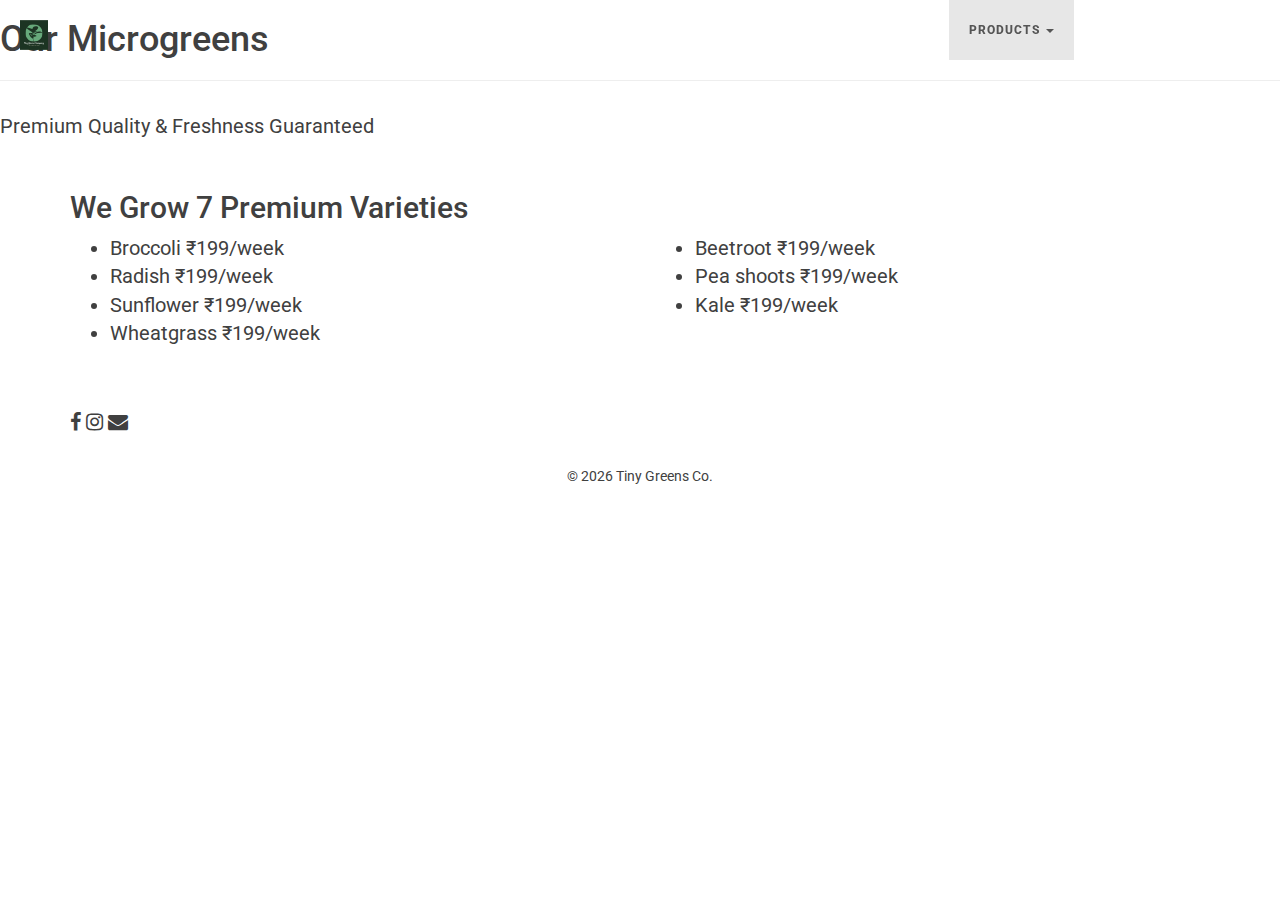
<file: products/plants.html>
<!DOCTYPE html>
<html lang="en">
<head>
    <meta charset="utf-8">
    <meta name="viewport" content="width=device-width, initial-scale=1">
    <link href="../css/bootstrap.min.css" rel="stylesheet">
    <link href="../css/small-business.css" rel="stylesheet">
    <link href="https://maxcdn.bootstrapcdn.com/font-awesome/4.1.0/css/font-awesome.min.css" rel="stylesheet">
    <link href='https://fonts.googleapis.com/css?family=Great+Vibes|Roboto:400,300,500,700|Montserrat:400,600' rel='stylesheet'>
    <title>Microgreen Varieties - Tiny Greens Co.</title>
</head>
<body>
    <nav class="navbar navbar-default navbar-custom navbar-fixed-top">
        <div class="container-fluid">
            <div class="navbar-header">
                <button type="button" class="navbar-toggle" data-toggle="collapse" data-target="#main-nav">
                    <span class="sr-only">Toggle navigation</span>
                    <span class="icon-bar"></span>
                    <span class="icon-bar"></span>
                    <span class="icon-bar"></span>
                </button>
                <a class="navbar-brand" href="../index.html">
                    <img src="../img/logo.svg" alt="Tiny Greens Co. Logo" height="30" aria-label="Home">
                </a>
            </div>
            <div class="collapse navbar-collapse" id="main-nav">
                <ul class="nav navbar-nav navbar-right">
                    <li><a href="../index.html">Home</a></li>
                    <li><a href="../about.html">Our Story</a></li>
                    <li class="dropdown">
                        <a href="#" class="dropdown-toggle" data-toggle="dropdown">
                            Products 
                            <b class="caret"></b>
                        </a>
                        <ul class="dropdown-menu">
                            <li><a href="plants.html">Microgreens</a></li>
                            <li><a href="equipment.html">Equipment</a></li>
                        </ul>
                    </li>
                    <li><a href="../services.html">Services</a></li>
                    <li><a href="../contact.html">Contact</a></li>
                </ul>
            </div>
        </div>
    </nav>

    <header class="hero">
        <div class="hero-content">
            <h1>Our Microgreens</h1>
            <hr>
            <p class="subtitle">Premium Quality & Freshness Guaranteed</p>
        </div>
    </header>
    
    <section class="product-listing">
        <div class="container">
            <h2>We Grow 7 Premium Varieties</h2>
            <div class="row">
                <div class="col-md-6">
                    <ul>
                        <li>Broccoli <span class="price">₹199/week</span></li>
                        <li>Radish <span class="price">₹199/week</span></li>
                        <li>Sunflower <span class="price">₹199/week</span></li>
                        <li>Wheatgrass <span class="price">₹199/week</span></li>
                    </ul>
                </div>
                <div class="col-md-6">
                    <ul>
                        <li>Beetroot <span class="price">₹199/week</span></li>
                        <li>Pea shoots <span class="price">₹199/week</span></li>
                        <li>Kale <span class="price">₹199/week</span></li>
                    </ul>
                </div>
            </div>
        </div>
    </section>

    <footer>
        <div class="container">
            <div class="social-links">
                <a href="#"><i class="fa fa-facebook"></i></a>
                <a href="#"><i class="fa fa-instagram"></i></a>
                <a href="#"><i class="fa fa-envelope"></i></a>
            </div>
            <p class="copyright">&copy; 2023 Tiny Greens Co.</p>
        </div>
    </footer>
    
    <script src="../js/jquery.min.js"></script>
    <script src="../js/bootstrap.min.js"></script>
    <script src="../js/main.js"></script>

    <script>
        $(function() {
            $(window).scroll(function() {
                $('.navbar-custom').toggleClass('scrolled', $(this).scrollTop() > 100);
            });
            
            const currentPage = location.pathname.split('/').pop();
            $('nav a[href="' + currentPage + '"]').parent().addClass('active');
            
            if (currentPage.includes('plants') || currentPage.includes('equipment')) {
                $('.dropdown').addClass('active');
            }
        });
    </script>
</body>
</html>
</file>
<file: css/small-business.css>
/*!
 * Small Business v1.0.0 (http://forbetterweb.com)
 * Copyright 2014 ForBetterWeb
 * Licensed under Apache 2.0 (https://github.com/IronSummitMedia/startbootstrap/blob/gh-pages/LICENSE)
 */

body {
  font-family: Roboto, sans-serif;
  font-size: 20px;
  color: #404040;
}
p {
  line-height: 1.5;
  margin: 30px 0;
}
p a {
  text-decoration: underline;
}
h1,
h2,
h3,
h4,
h5,
h6 {
  font-weight: 500;
}
a {
  color: #404040;
}
a:hover,
a:focus {
  color: #0085a1;
}
a img:hover,
a img:focus {
  cursor: zoom-in;
}
blockquote {
  color: #808080;
  font-style: italic;
}
hr.small {
  max-width: 100px;
  margin: 15px auto;
  border-width: 4px;
  border-color: white;
}
.navbar-custom {
  position: absolute;
  top: 0;
  left: 0;
  width: 100%;
  z-index: 3;
  font-family: Roboto, sans-serif;
}
.navbar-custom .navbar-brand {
  font-weight: 800;
}
.navbar-custom .nav li a {
  text-transform: uppercase;
  font-size: 12px;
  font-weight: 800;
  letter-spacing: 1px;
}
@media only screen and (min-width: 768px) {
  .navbar-custom {
    background: transparent;
    border-bottom: 1px solid transparent;
  }
  .navbar-custom .navbar-brand {
    color: white;
    padding: 20px;
  }
  .navbar-custom .navbar-brand:hover,
  .navbar-custom .navbar-brand:focus {
    color: rgba(255, 255, 255, 0.8);
  }
  .navbar-custom .nav li a {
    color: white;
    padding: 20px;
  }
  .navbar-custom .nav li a:hover,
  .navbar-custom .nav li a:focus {
    color: rgba(255, 255, 255, 0.8);
  }
}
@media only screen and (min-width: 1170px) {
  .navbar-custom {
    -webkit-transition: background-color 0.3s;
    -moz-transition: background-color 0.3s;
    transition: background-color 0.3s;
    /* Force Hardware Acceleration in WebKit */
    -webkit-transform: translate3d(0, 0, 0);
    -moz-transform: translate3d(0, 0, 0);
    -ms-transform: translate3d(0, 0, 0);
    -o-transform: translate3d(0, 0, 0);
    transform: translate3d(0, 0, 0);
    -webkit-backface-visibility: hidden;
    backface-visibility: hidden;
  }
  .navbar-custom.is-fixed {
    /* when the user scrolls down, we hide the header right above the viewport */
    position: fixed;
    top: -61px;
    background-color: rgba(255, 255, 255, 0.9);
    border-bottom: 1px solid #f2f2f2;
    -webkit-transition: -webkit-transform 0.3s;
    -moz-transition: -moz-transform 0.3s;
    transition: transform 0.3s;
  }
  .navbar-custom.is-fixed .navbar-brand {
    color: #404040;
  }
  .navbar-custom.is-fixed .navbar-brand:hover,
  .navbar-custom.is-fixed .navbar-brand:focus {
    color: #0085a1;
  }
  .navbar-custom.is-fixed .nav li a {
    color: #404040;
  }
  .navbar-custom.is-fixed .nav li a:hover,
  .navbar-custom.is-fixed .nav li a:focus {
    color: #0085a1;
  }
  .navbar-custom.is-visible {
    /* if the user changes the scrolling direction, we show the header */
    -webkit-transform: translate3d(0, 100%, 0);
    -moz-transform: translate3d(0, 100%, 0);
    -ms-transform: translate3d(0, 100%, 0);
    -o-transform: translate3d(0, 100%, 0);
    transform: translate3d(0, 100%, 0);
  }
}


.overlay {
  background: rgba(0, 0, 0, 0.5);
  width: 100%;
  height: 100%;
}

.intro-header {
  background-color: #808080;
  background: no-repeat center center;
  background-attachment: scroll;
  -webkit-background-size: cover;
  -moz-background-size: cover;
  background-size: cover;
  -o-background-size: cover;
  margin-bottom: 50px;
}
.intro-header .site-heading,
.intro-header .post-heading,
.intro-header .page-heading {
  padding: 100px 0 50px;
  color: white;
}
@media only screen and (min-width: 768px) {
  .intro-header .site-heading,
  .intro-header .post-heading,
  .intro-header .page-heading {
    padding: 150px 0;
  }
}
.intro-header .site-heading,
.intro-header .page-heading {
  text-align: center;
}
.intro-header .site-heading h1,
.intro-header .page-heading h1 {
  margin-top: 0;
  font-size: 80px;
  font-family: 'Great Vibes', serif;
}
.intro-header .site-heading .subheading,
.intro-header .page-heading .subheading {
  font-size: 24px;
  line-height: 1.5;
  display: block;
  font-family: Roboto, sans-serif;
  font-weight: 300;
  margin: 10px 0 0;
}
.intro-header a {
color: #fff;
border-bottom:1px solid #ccc;
}
.intro-header a:hover {
text-decoration: none;
}

@media only screen and (min-width: 768px) {
  .intro-header .site-heading h1,
  .intro-header .page-heading h1 {
    font-size: 100px;
  }
}
.intro-header .post-heading h1 {
  font-size: 35px;
}
.intro-header .post-heading .subheading,
.intro-header .post-heading .meta {
  line-height: 1.1;
  display: block;
}
.intro-header .post-heading .subheading {
  font-family: Roboto, sans-serif;
  font-size: 24px;
  margin: 10px 0 30px;
  font-weight: 600;
}
.intro-header .post-heading .meta {
  font-family: Roboto, sans-serif
  font-style: italic;
  font-weight: 300;
  font-size: 20px;
}
.intro-header .post-heading .meta a {
  color: white;
}
@media only screen and (min-width: 768px) {
  .intro-header .post-heading h1 {
    font-size: 55px;
  }
  .intro-header .post-heading .subheading {
    font-size: 30px;
  }
}

@media only screen and (min-width: 1200px) {
  .container-90 {
    width:90%;
  }
}

.post-preview {
  padding-bottom:20px;
}
.post-preview > a {
  color: #333;
}
.post-preview h2 {
  font-size: 26px;
}
.post-preview > a:hover,
.post-preview > a:focus {
  text-decoration: none;
  color: #666;
}
.post-preview > a > .post-title {
  margin: 20px 0;
}
.post-preview > a > .post-subtitle {
  margin: 0;
  font-weight: 300;
  font-size: 20px;
  line-height: 26px;
}
p.post-meta {
  color: #808080;
  font-size: 14px;
  margin: 0 0 10px;
}
p.post-meta > a {
  text-decoration: none;
  color: #404040;
}
.post-meta > a:hover,
.post-meta > a:focus {
  color: #0085a1;
  text-decoration: underline;
}

.section-heading {
  font-size: 36px;
  margin-top: 60px;
  font-weight: 700;
  margin-top: 10px;
}
.caption {
  text-align: center;
  font-size: 14px;
  padding: 10px;
  font-style: italic;
  margin: 0;
  display: block;
  border-bottom-right-radius: 5px;
  border-bottom-left-radius: 5px;
}
footer {
  padding: 50px 0 65px;
}
footer .list-inline {
  margin: 0;
  padding: 0;
}
footer .copyright {
  font-size: 14px;
  text-align: center;
  margin-bottom: 0;
}
.floating-label-form-group {
  font-size: 14px;
  position: relative;
  margin-bottom: 0;
  padding-bottom: 0.5em;
  border-bottom: 1px solid #ccc;
}
.floating-label-form-group input,
.floating-label-form-group textarea {
  z-index: 1;
  position: relative;
  padding-right: 0;
  padding-left: 0;
  border: none;
  border-radius: 0;
  font-size: 1.5em;
  background: none;
  box-shadow: none !important;
  resize: none;
}
.floating-label-form-group label {
  display: block;
  z-index: 0;
  position: relative;
  top: 2em;
  margin: 0;
  font-size: 0.85em;
  line-height: 1.764705882em;
  vertical-align: middle;
  vertical-align: baseline;
  opacity: 0;
  -webkit-transition: top 0.3s ease,opacity 0.3s ease;
  -moz-transition: top 0.3s ease,opacity 0.3s ease;
  -ms-transition: top 0.3s ease,opacity 0.3s ease;
  transition: top 0.3s ease,opacity 0.3s ease;
}
.floating-label-form-group::not(:first-child) {
  padding-left: 14px;
  border-left: 1px solid #eeeeee;
}
.floating-label-form-group-with-value label {
  top: 0;
  opacity: 1;
}
.floating-label-form-group-with-focus label {
  color: #0085a1;
}
form .row:first-child .floating-label-form-group {
  border-top: 1px solid #ccc;
}
.btn {
  font-family: Roboto, sans-serif;
  text-transform: uppercase;
  font-size: 14px;
  font-weight: 800;
  letter-spacing: 1px;
  border-radius: 0;
  padding: 15px 25px;
}
.btn-lg {
  font-size: 16px;
  padding: 25px 35px;
}
.btn-default:hover,
.btn-default:focus {
  background-color: #0085a1;
  border: 1px solid #0085a1;
  color: white;
}
.pager {
  margin: 20px 0 0;
  float:left;
}
.pager li > a,
.pager li > span {
  text-transform: uppercase;
  font-size: 12px;
  font-weight: 800;
  letter-spacing: 1px;
  display: table;
}

.pager li > a {
  width: 6em;
  height: 6em;
  line-height: 5em;
  background-color: white;
  border-radius: 50%;
  vertical-align: middle;
}

.pager li > a:hover,
.pager li > a:focus {
  color: white;
  background-color: #0085a1;
  border: 1px solid #0085a1;
}
.pager .disabled > a,
.pager .disabled > a:hover,
.pager .disabled > a:focus,
.pager .disabled > span {
  color: #808080;
  background-color: #404040;
  cursor: not-allowed;
}
::-moz-selection {
  color: white;
  text-shadow: none;
  background: #0085a1;
}
::selection {
  color: white;
  text-shadow: none;
  background: #0085a1;
}
img::selection {
  color: white;
  background: transparent;
}
img::-moz-selection {
  color: white;
  background: transparent;
}
body {
  webkit-tap-highlight-color: #0085a1;
}
</file>
